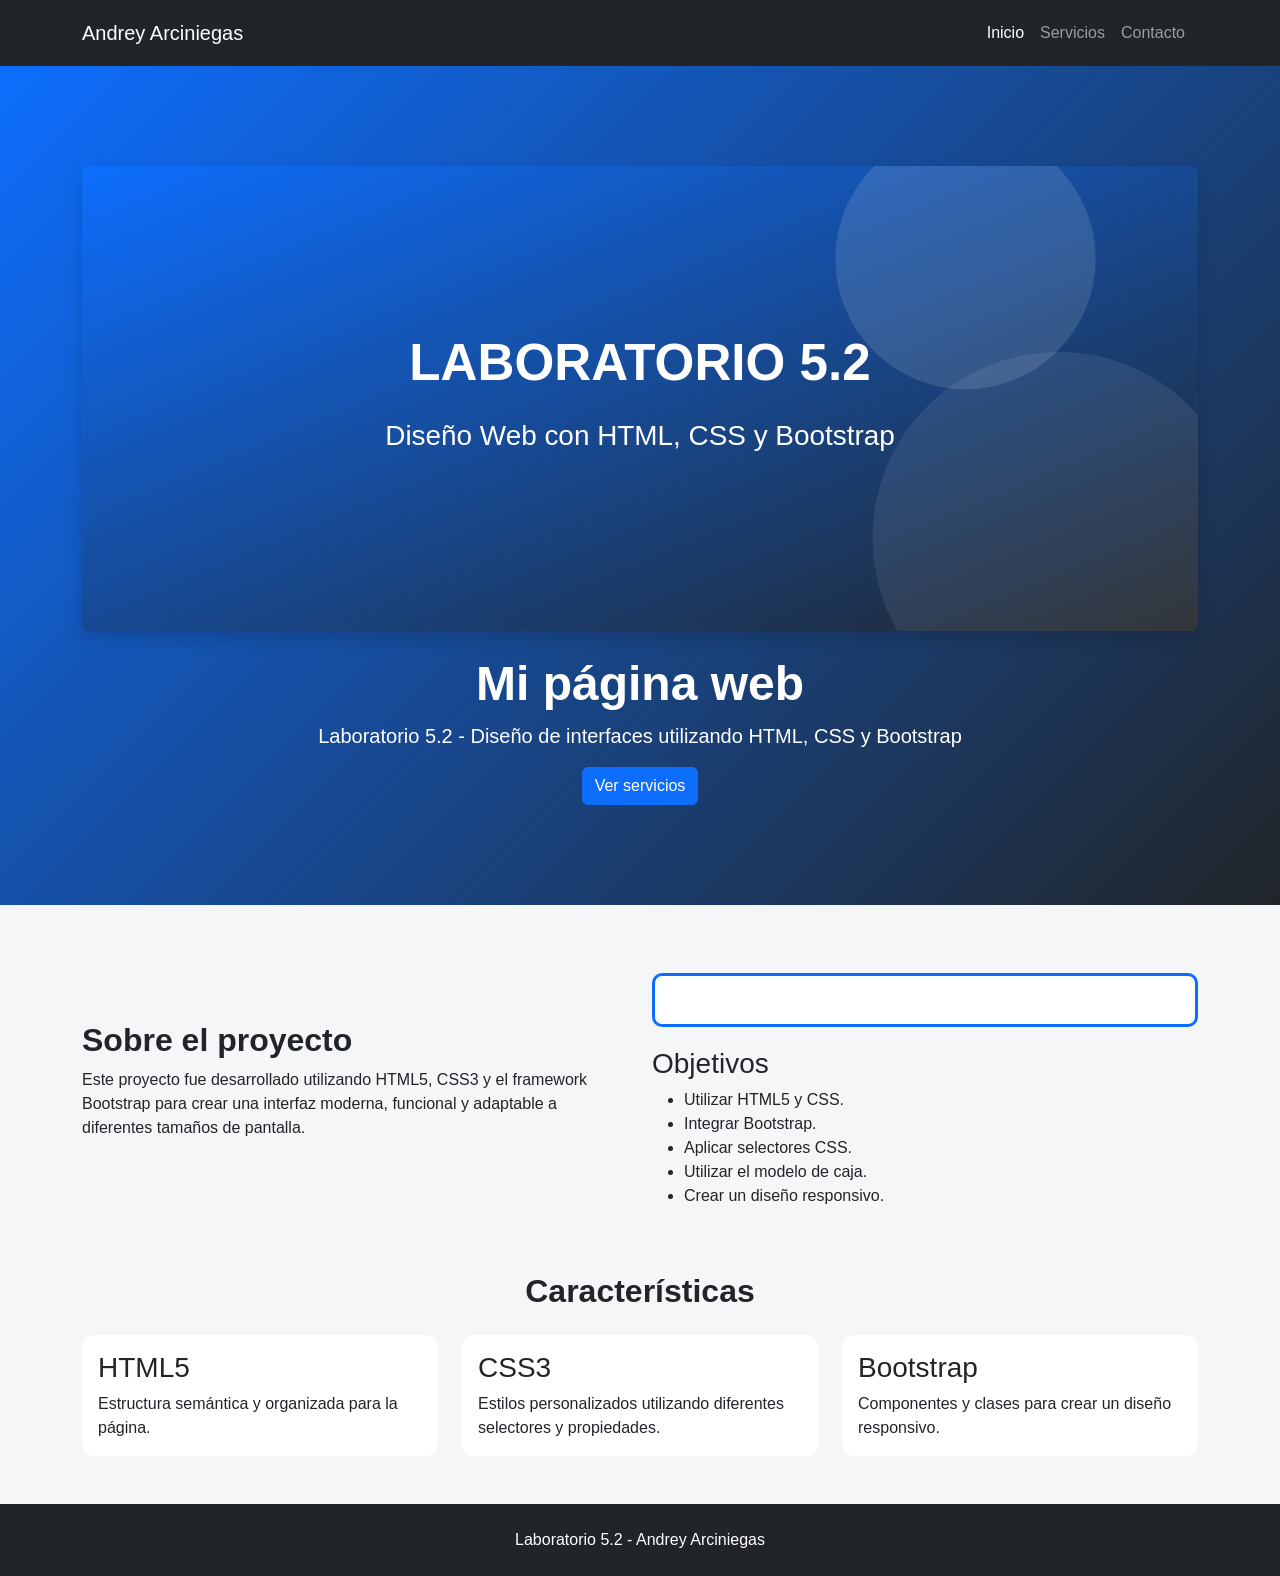
<file: index.html>
<!DOCTYPE html>
<html lang="es">

<head>
    <meta charset="UTF-8">
    <meta name="viewport" content="width=device-width, initial-scale=1.0">

    <!-- Título principal de la página -->
    <title>Andrey Arciniegas | Laboratorio 5.2</title>

    <!-- Bootstrap 5.3 -->
    <link href="https://cdn.jsdelivr.net/npm/bootstrap@5.3.3/dist/css/bootstrap.min.css" rel="stylesheet">

    <!-- Hoja de estilos propia -->
    <link rel="stylesheet" href="style.css">
</head>

<body>

    <!--
        Estructura HTML5:
        HEADER: contiene la presentación principal.
        NAV: contiene la navegación.
        MAIN: contiene el contenido principal.
        SECTION: divide el contenido en secciones.
        FOOTER: contiene información final.
    -->

    <header>
        <nav class="navbar navbar-expand-lg navbar-dark bg-dark">
            <div class="container">

                <a class="navbar-brand" href="index.html">
                    Andrey Arciniegas
                </a>

                <button class="navbar-toggler" type="button"
                    data-bs-toggle="collapse"
                    data-bs-target="#menuPrincipal">
                    <span class="navbar-toggler-icon"></span>
                </button>

                <div class="collapse navbar-collapse" id="menuPrincipal">
                    <ul class="navbar-nav ms-auto">

                        <li class="nav-item">
                            <a class="nav-link active" href="index.html">Inicio</a>
                        </li>

                        <li class="nav-item">
                            <a class="nav-link" href="servicios.html">Servicios</a>
                        </li>

                        <li class="nav-item">
                            <a class="nav-link" href="contacto.html">Contacto</a>
                        </li>

                    </ul>
                </div>

            </div>
        </nav>
    </header>

    <main>

        <!-- Sección principal -->
        <section class="hero text-center">
            <div class="container">

               <img src="images/portada.svg"
     alt="Imagen de presentación del Laboratorio 5.2"
     class="img-fluid rounded shadow mb-4"> 

                <h1>Mi página web</h1>

                <p class="lead">
                    Laboratorio 5.2 - Diseño de interfaces utilizando HTML, CSS y Bootstrap
                </p>

                <a href="servicios.html" class="btn btn-primary">
                    Ver servicios
                </a>

            </div>
        </section>

        <!-- Sección de información -->
        <section class="container my-5">

            <div class="row align-items-center">

                <div class="col-md-6">
                    <h2>Sobre el proyecto</h2>

                    <p>
                        Este proyecto fue desarrollado utilizando HTML5, CSS3
                        y el framework Bootstrap para crear una interfaz
                        moderna, funcional y adaptable a diferentes tamaños
                        de pantalla.
                    </p>
                </div>

                <div class="col-md-6">
                    <div class="info-box box-model p-4"></div>
                        <h3>Objetivos</h3>

                        <ul>
                            <li>Utilizar HTML5 y CSS.</li>
                            <li>Integrar Bootstrap.</li>
                            <li>Aplicar selectores CSS.</li>
                            <li>Utilizar el modelo de caja.</li>
                            <li>Crear un diseño responsivo.</li>
                        </ul>
                    </div>
                </div>

            </div>

        </section>

        <!-- Sección de características -->
        <section class="container my-5">

            <h2 class="text-center mb-4">Características</h2>

            <div class="row g-4">

                <div class="col-md-4">
                    <div class="card h-100">
                        <div class="card-body">
                            <h3 class="card-title">HTML5</h3>
                            <p class="card-text">
                                Estructura semántica y organizada para la página.
                            </p>
                        </div>
                    </div>
                </div>

                <div class="col-md-4">
                    <div class="card h-100">
                        <div class="card-body">
                            <h3 class="card-title">CSS3</h3>
                            <p class="card-text">
                                Estilos personalizados utilizando diferentes
                                selectores y propiedades.
                            </p>
                        </div>
                    </div>
                </div>

                <div class="col-md-4">
                    <div class="card h-100">
                        <div class="card-body">
                            <h3 class="card-title">Bootstrap</h3>
                            <p class="card-text">
                                Componentes y clases para crear un diseño
                                responsivo.
                            </p>
                        </div>
                    </div>
                </div>

            </div>

        </section>

    </main>

    <footer class="bg-dark text-white text-center p-4">
        <p class="mb-0">
            Laboratorio 5.2 - Andrey Arciniegas
        </p>
    </footer>

    <!-- JavaScript de Bootstrap -->
    <script src="https://cdn.jsdelivr.net/npm/bootstrap@5.3.3/dist/js/bootstrap.bundle.min.js"></script>

</body>
</html>
</file>
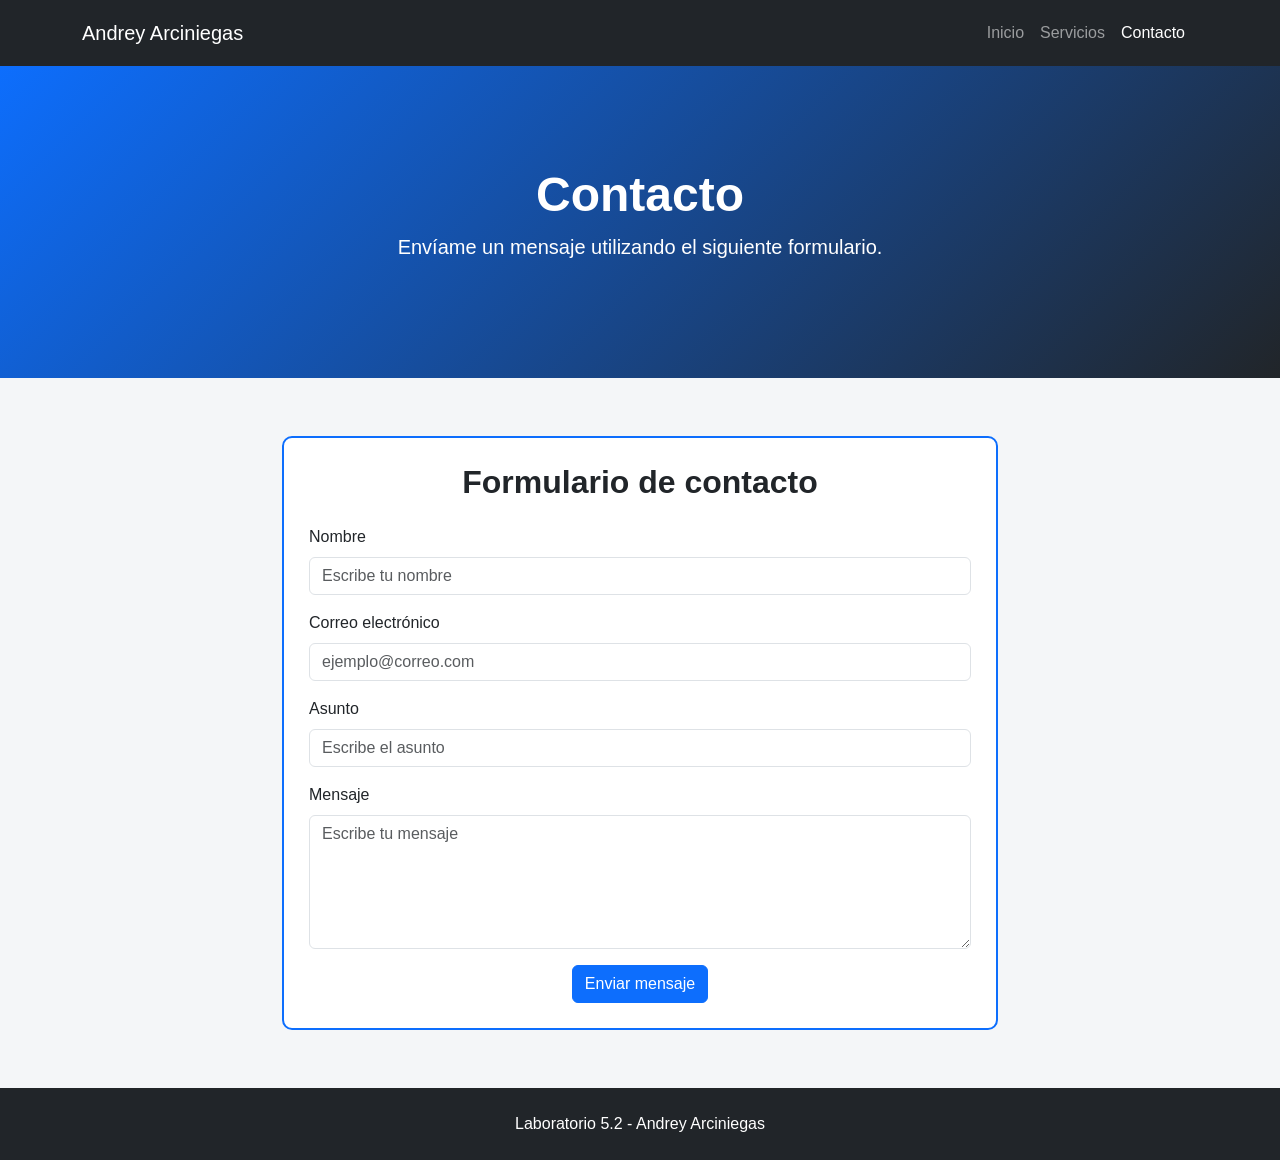
<file: contacto.html>
<!DOCTYPE html>
<html lang="es">

<head>
    <meta charset="UTF-8">
    <meta name="viewport" content="width=device-width, initial-scale=1.0">

    <title>Contacto | Andrey Arciniegas</title>

    <!-- Bootstrap 5.3 -->
    <link href="https://cdn.jsdelivr.net/npm/bootstrap@5.3.3/dist/css/bootstrap.min.css" rel="stylesheet">

    <!-- CSS personalizado -->
    <link rel="stylesheet" href="style.css">
</head>

<body>
<!--
    Estructura HTML5:
    HEADER: contiene la navegación.
    NAV: permite desplazarse por el sitio.
    MAIN: contiene el formulario.
    SECTION: organiza el contenido.
    FOOTER: contiene la información final.
-->
    <!--
        NAV:
        Barra de navegación utilizando componentes
        y clases de Bootstrap.
    -->
    <header>

        <nav class="navbar navbar-expand-lg navbar-dark bg-dark">

            <div class="container">

                <a class="navbar-brand" href="index.html">
                    Andrey Arciniegas
                </a>

                <button class="navbar-toggler"
                    type="button"
                    data-bs-toggle="collapse"
                    data-bs-target="#menuPrincipal">

                    <span class="navbar-toggler-icon"></span>

                </button>

                <div class="collapse navbar-collapse" id="menuPrincipal">

                    <ul class="navbar-nav ms-auto">

                        <li class="nav-item">
                            <a class="nav-link" href="index.html">
                                Inicio
                            </a>
                        </li>

                        <li class="nav-item">
                            <a class="nav-link" href="servicios.html">
                                Servicios
                            </a>
                        </li>

                        <li class="nav-item">
                            <a class="nav-link active" href="contacto.html">
                                Contacto
                            </a>
                        </li>

                    </ul>

                </div>

            </div>

        </nav>

    </header>


    <!--
        MAIN:
        Contenido principal de la página.
    -->
    <main>
        <!-- MAIN: contenido principal de la página -->

        <section class="hero text-center">

            <div class="container">

                <h1>Contacto</h1>

                <p class="lead">
                    Envíame un mensaje utilizando el siguiente formulario.
                </p>

            </div>

        </section>


        <!-- Formulario -->
        <section class="container my-5">

            <div class="row justify-content-center">

                <div class="col-md-8">

                    <div class="info-box">

                        <h2 class="text-center mb-4">
                            Formulario de contacto
                        </h2>

                        <form>

                            <!-- Nombre -->
                            <div class="mb-3">

                                <label for="nombre"
                                    class="form-label">
                                    Nombre
                                </label>

                                <input type="text"
                                    class="form-control"
                                    id="nombre"
                                    placeholder="Escribe tu nombre"
                                    required>

                            </div>


                            <!-- Correo -->
                            <div class="mb-3">

                                <label for="correo"
                                    class="form-label">
                                    Correo electrónico
                                </label>

                                <input type="email"
                                    class="form-control"
                                    id="correo"
                                    placeholder="ejemplo@correo.com"
                                    required>

                            </div>


                            <!-- Asunto -->
                            <div class="mb-3">

                                <label for="asunto"
                                    class="form-label">
                                    Asunto
                                </label>

                                <input type="text"
                                    class="form-control"
                                    id="asunto"
                                    placeholder="Escribe el asunto"
                                    required>

                            </div>


                            <!-- Mensaje -->
                            <div class="mb-3">

                                <label for="mensaje"
                                    class="form-label">
                                    Mensaje
                                </label>

                                <textarea
                                    class="form-control"
                                    id="mensaje"
                                    rows="5"
                                    placeholder="Escribe tu mensaje"
                                    required></textarea>

                            </div>


                            <!-- Botón -->
                            <div class="text-center">

                                <button type="submit"
                                    class="btn btn-primary">
                                    Enviar mensaje
                                </button>

                            </div>

                        </form>

                    </div>

                </div>

            </div>

        </section>

    </main>


    <!-- FOOTER: pie de página -->
    <footer class="bg-dark text-white text-center p-4">

        <p class="mb-0">
            Laboratorio 5.2 - Andrey Arciniegas
        </p>

    </footer>


    <!-- JavaScript de Bootstrap -->
    <script src="https://cdn.jsdelivr.net/npm/bootstrap@5.3.3/dist/js/bootstrap.bundle.min.js"></script>

</body>
</html>
</file>
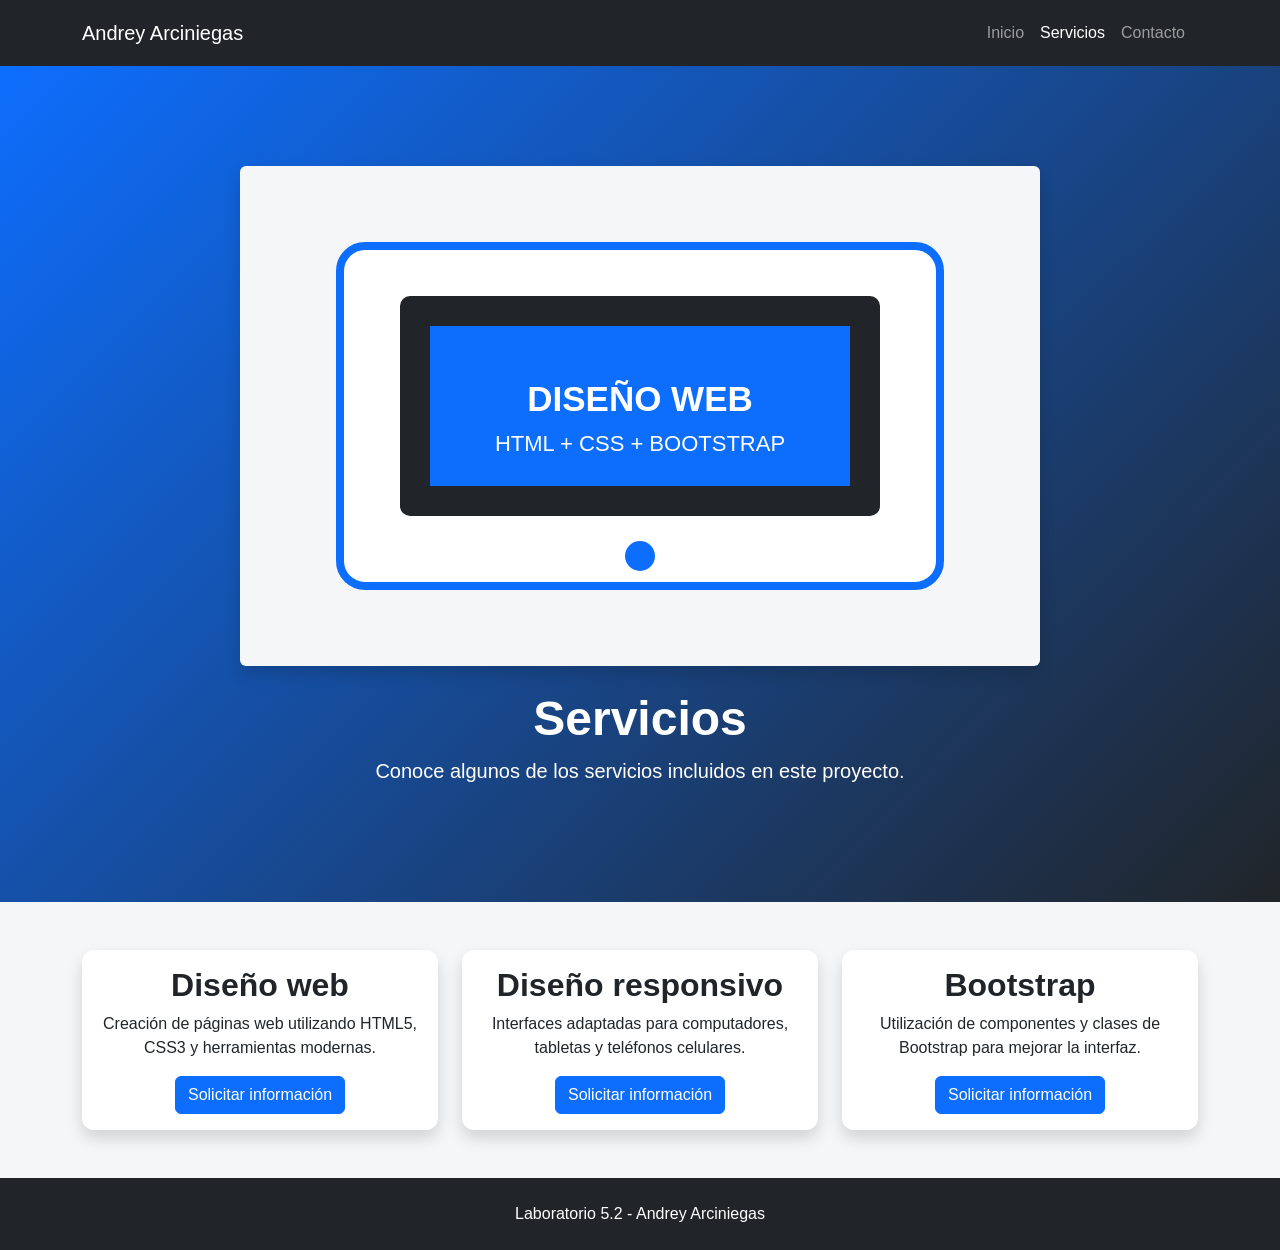
<file: servicios.html>
<!DOCTYPE html>
<html lang="es">

<head>
    <meta charset="UTF-8">
    <meta name="viewport" content="width=device-width, initial-scale=1.0">

    <title>Servicios | Andrey Arciniegas</title>

    <!-- Bootstrap 5.3 -->
    <link href="https://cdn.jsdelivr.net/npm/bootstrap@5.3.3/dist/css/bootstrap.min.css" rel="stylesheet">

    <!-- CSS personalizado -->
    <link rel="stylesheet" href="style.css">
</head>

    <body>

    <!--
        Estructura HTML5:
        HEADER: contiene la barra de navegación.
        NAV: permite desplazarse entre las páginas.
        MAIN: contiene el contenido principal.
        SECTION: organiza los servicios.
        FOOTER: contiene la información final.
    -->

    <!-- Navegación -->
    <header>
        <nav class="navbar navbar-expand-lg navbar-dark bg-dark">

            <div class="container">

                <a class="navbar-brand" href="index.html">
                    Andrey Arciniegas
                </a>

                <button class="navbar-toggler" type="button"
                    data-bs-toggle="collapse"
                    data-bs-target="#menuPrincipal">

                    <span class="navbar-toggler-icon"></span>

                </button>

                <div class="collapse navbar-collapse" id="menuPrincipal">

                    <ul class="navbar-nav ms-auto">

                        <li class="nav-item">
                            <a class="nav-link" href="index.html">
                                Inicio
                            </a>
                        </li>

                        <li class="nav-item">
                            <a class="nav-link active" href="servicios.html">
                                Servicios
                            </a>
                        </li>

                        <li class="nav-item">
                            <a class="nav-link" href="contacto.html">
                                Contacto
                            </a>
                        </li>

                    </ul>

                </div>

            </div>

        </nav>
    </header>


    <!-- Contenido principal -->
    <main>
        <!-- MAIN: contenido principal de la página -->
        

        <section class="hero text-center">
            <div class="container">

                <img src="images/servicio.svg"
     alt="Ilustración de diseño web"
     class="img-fluid rounded shadow mb-4">

                <h1>Servicios</h1>

                <p class="lead">
                    Conoce algunos de los servicios incluidos en este proyecto.
                </p>

            </div>
        </section>


        <section class="container my-5">

            <div class="row g-4">

                <!-- Servicio 1 -->
                <div class="col-md-4">

                    <div class="card h-100 shadow">

                        <div class="card-body text-center">

                            <h2 class="card-title">
                                Diseño web
                            </h2>

                            <p class="card-text">
                                Creación de páginas web utilizando HTML5,
                                CSS3 y herramientas modernas.
                            </p>

                            <a href="contacto.html"
                                class="btn btn-primary">
                                Solicitar información
                            </a>

                        </div>

                    </div>

                </div>


                <!-- Servicio 2 -->
                <div class="col-md-4">

                    <div class="card h-100 shadow">

                        <div class="card-body text-center">

                            <h2 class="card-title">
                                Diseño responsivo
                            </h2>

                            <p class="card-text">
                                Interfaces adaptadas para computadores,
                                tabletas y teléfonos celulares.
                            </p>

                            <a href="contacto.html"
                                class="btn btn-primary">
                                Solicitar información
                            </a>

                        </div>

                    </div>

                </div>


                <!-- Servicio 3 -->
                <div class="col-md-4">

                    <div class="card h-100 shadow">

                        <div class="card-body text-center">

                            <h2 class="card-title">
                                Bootstrap
                            </h2>

                            <p class="card-text">
                                Utilización de componentes y clases de
                                Bootstrap para mejorar la interfaz.
                            </p>

                            <a href="contacto.html"
                                class="btn btn-primary">
                                Solicitar información
                            </a>

                        </div>

                    </div>

                </div>

            </div>

        </section>

    </main>

    
    <!-- Pie de página -->
    <footer class="bg-dark text-white text-center p-4">
        <!-- FOOTER: pie de página del sitio -->

        <p class="mb-0">
            Laboratorio 5.2 - Andrey Arciniegas
        </p>

    </footer>


    <!-- JavaScript de Bootstrap -->
    <script src="https://cdn.jsdelivr.net/npm/bootstrap@5.3.3/dist/js/bootstrap.bundle.min.js"></script>

</body>
</html>
</file>
<file: style.css>
/* =====================================================
   LABORATORIO 5.2 - ESTILOS CSS
   Autor: Andrey Arciniegas
   ===================================================== */


/* Selector de elemento */
body {
    font-family: Arial, sans-serif;
    margin: 0;
    background-color: #f4f6f8;
}


/* Selector de clase */
.hero {
    background: linear-gradient(135deg, #0d6efd, #212529);
    color: white;
    padding: 100px 20px;
}


/* Selector de elemento */
h1 {
    font-size: 3rem;
    font-weight: bold;
}


/* Selector de elemento */
h2 {
    color: #212529;
    font-weight: bold;
}


/* Selector de clase */
.info-box {
    background-color: white;
    border: 2px solid #0d6efd;
    border-radius: 10px;

    /* Modelo de caja */
    padding: 25px;
    margin: 10px;
}


/* Selector de clase */
.card {
    border: none;
    border-radius: 12px;
    transition: transform 0.3s ease;
}


/* Selector de clase con pseudoselector */
.card:hover {
    transform: translateY(-5px);
}


/* Selector de ID */
#menuPrincipal {
    padding: 5px;
}


/* Selector de elemento */
footer {
    margin-top: 40px;
}

/* Ejemplo del modelo de caja */
.box-model {
    background-color: #ffffff;
    border: 3px solid #0d6efd;
    padding: 20px;
    margin: 20px 0;
    border-radius: 10px;
}

/* Diseño responsivo */
@media (max-width: 768px) {

    .hero {
        padding: 70px 15px;
    }

    h1 {
        font-size: 2.2rem;
    }

    .info-box {
        margin-top: 20px;
    }
}
</file>
